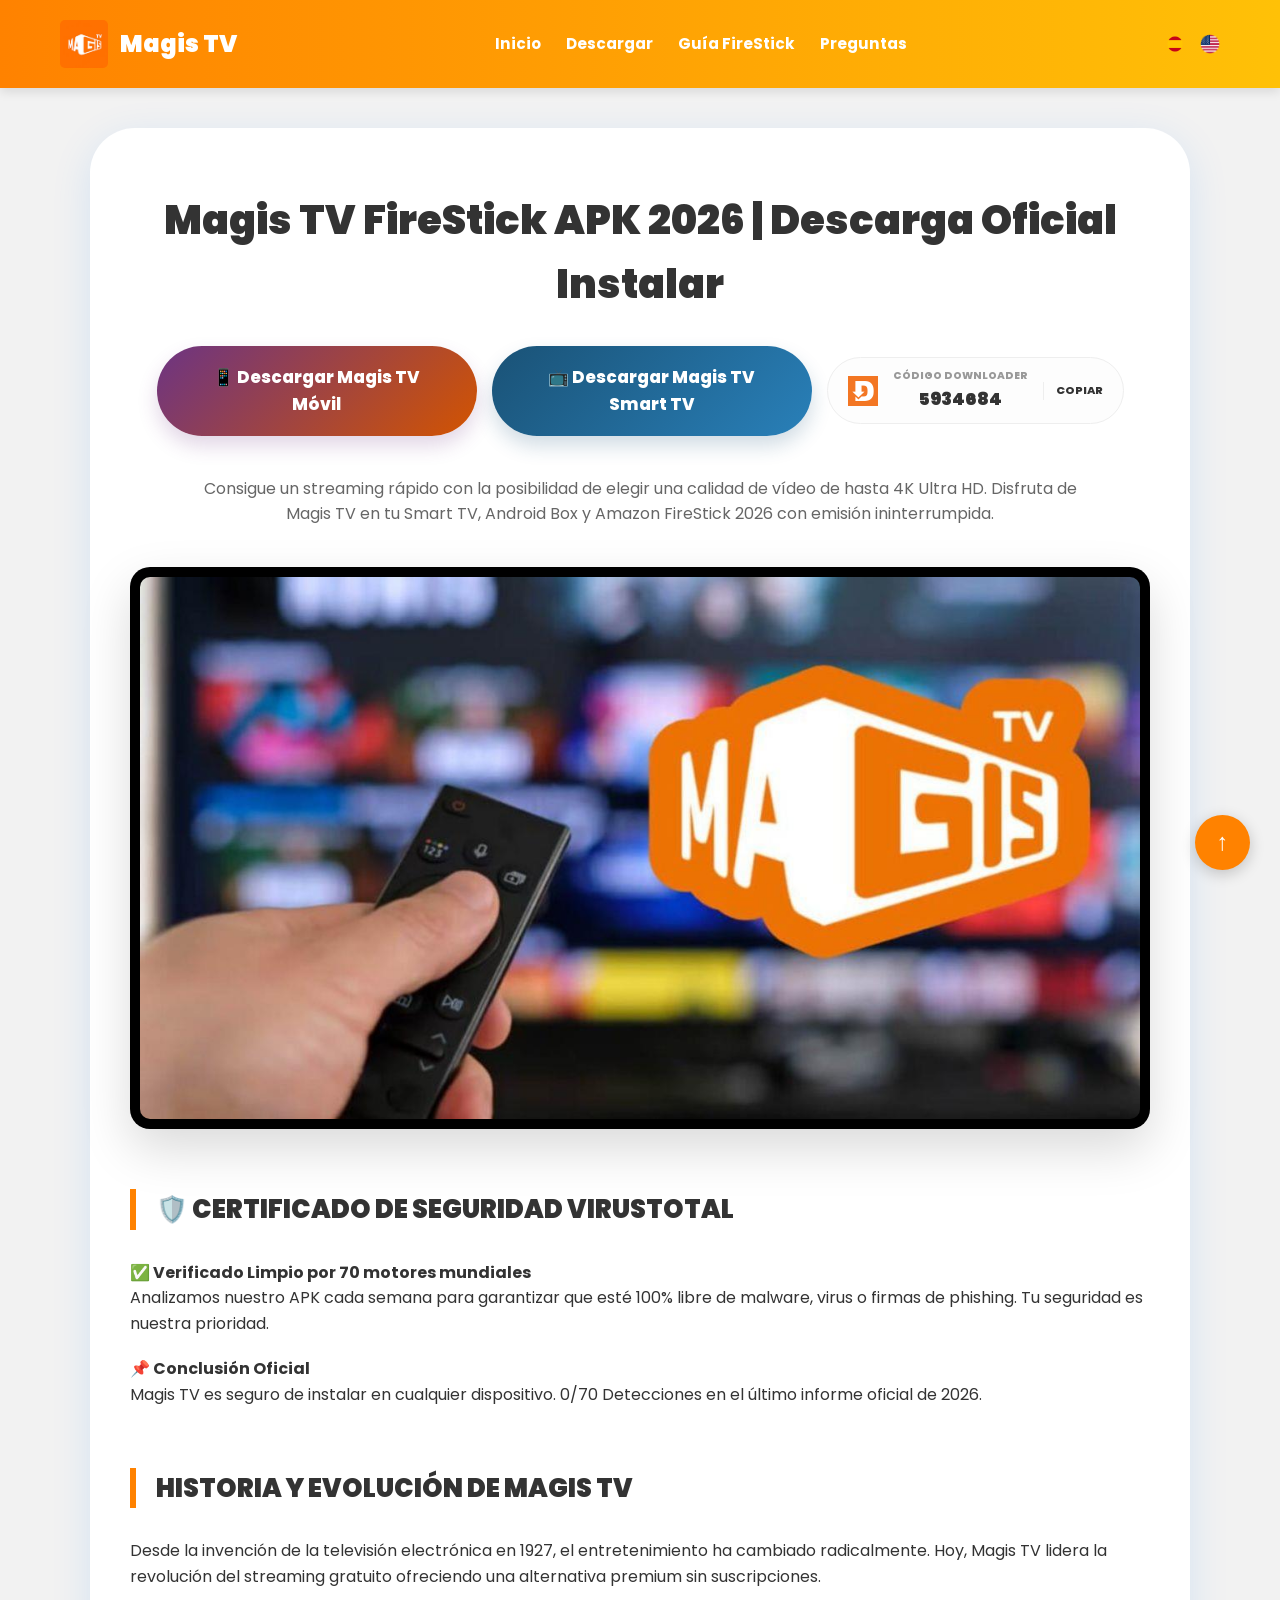
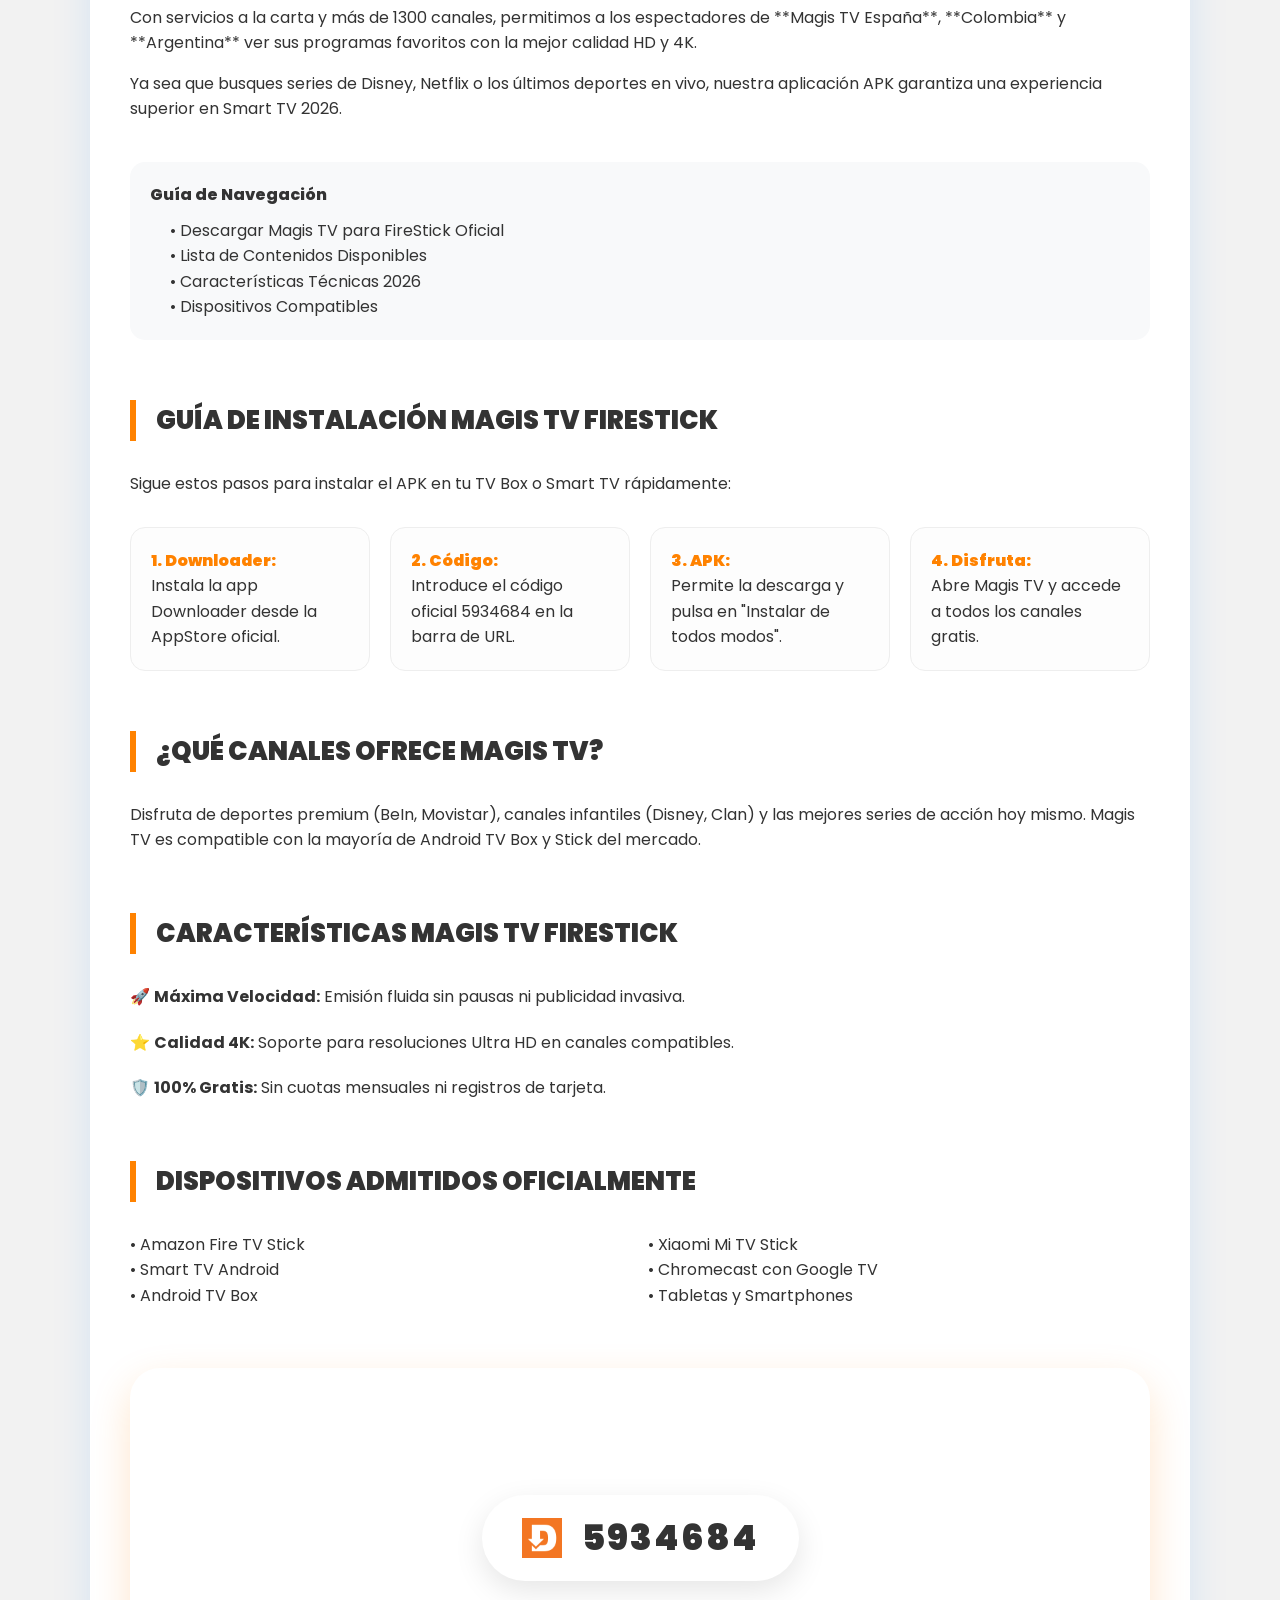
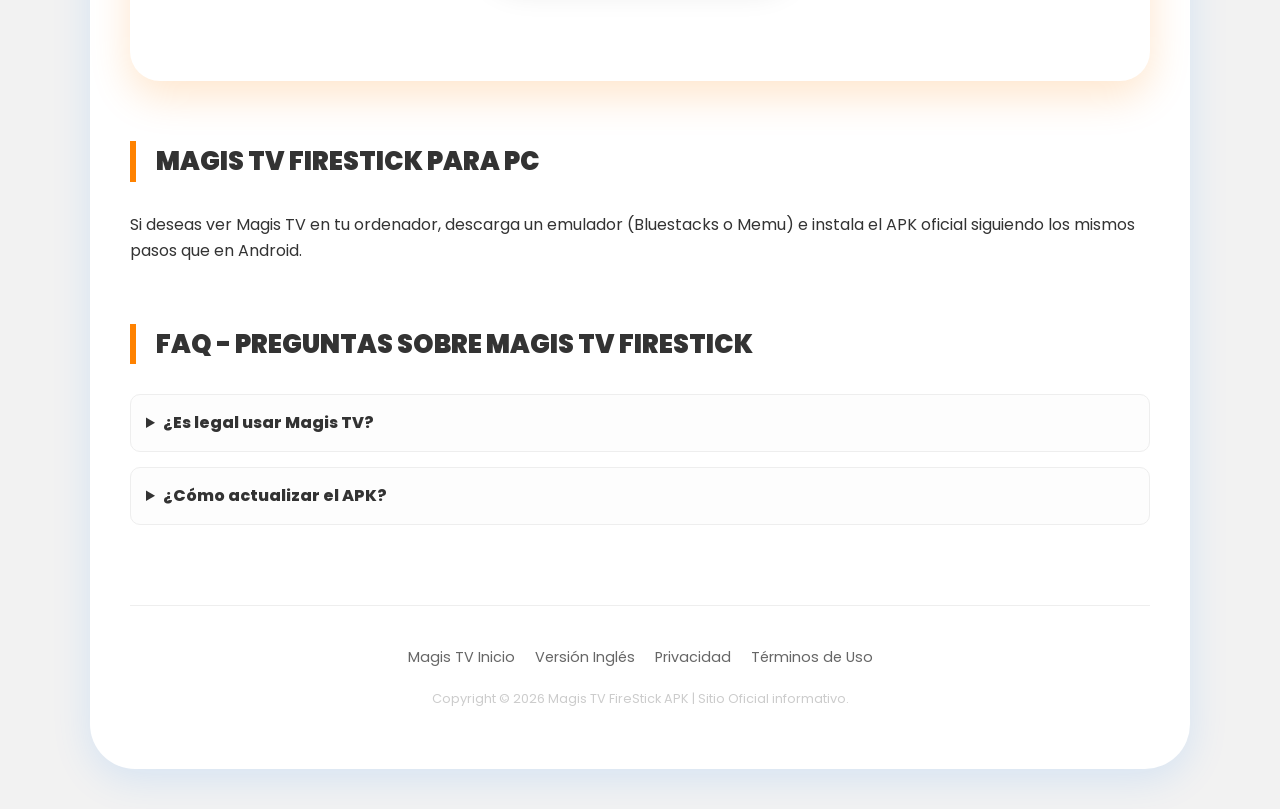
<file: index.html>
<!DOCTYPE html>
<html lang="es">
<head>
    <meta charset="UTF-8">
    <meta name="viewport" content="width=device-width, initial-scale=1.0">
    
    <!-- Primary Meta Tags (Ultimate CTR Optimized) -->
    <title>Magis TV FireStick APK 2026 | Descargar Magis TV Oficial</title>
    <meta name="title" content="Magis TV FireStick APK 2026 | Descargar Magis TV Oficial">
    <meta name="description" content="Descarga Magis TV FireStick APK 2026 Gratis. Sitio Oficial #1 para instalar Magis TV en Smart TV y Android Box. +1300 canales en vivo hoy. ¡Instala en 3 minutos!">
    <meta name="keywords" content="magistv, magis tv apk, descargar magis tv, magis tv gratis, magis tv oficial, fútbol en vivo apk, canales premium 2026, tv online gratis, alternativa magis tv, instalar apk smart tv, magis tv android tv box, descargar apk magis tv 6.5.5, magis tv firestick 2026">
    
    <!-- Open Graph / Facebook -->
    <meta property="og:type" content="website">
    <meta property="og:url" content="https://magistvfirestick.com/">
    <meta property="og:title" content="Magis TV FireStick APK 2026 | Descargar Magis TV Oficial">
    <meta property="og:description" content="Descarga Magis TV FireStick Oficial. La mejor app gratuita para ver fútbol en vivo y canales Premium.">
    <meta property="og:image" content="https://magistvfirestick.com/magis1.jpg">

    <!-- Twitter -->
    <meta property="twitter:card" content="summary_large_image">
    <meta property="twitter:url" content="https://magistvfirestick.com/">
    <meta property="twitter:title" content="Magis TV FireStick APK 2026 | Descargar Magis TV Oficial">
    <meta property="twitter:description" content="Sito Oficial Magis TV FireStick. Descarga gratuita para Android y Smart TV.">
    <meta property="twitter:image" content="https://magistvfirestick.com/magis1.jpg">

    <link rel="canonical" href="https://magistvfirestick.com/">
    <link rel="alternate" hreflang="es" href="https://magistvfirestick.com/index.html">
    <link rel="alternate" hreflang="en" href="https://magistvfirestick.com/en.html">
    <link rel="alternate" hreflang="x-default" href="https://magistvfirestick.com/index.html">
    <link rel="sitemap" type="application/xml" title="Sitemap" href="/sitemap.xml">
    <meta name="robots" content="index, follow">
    <meta name="author" content="Magis TV Official">
    <meta name="theme-color" content="#FF8200">

    <!-- Multi-Layer JSON-LD Schema (Ultimate SEO) -->
    <script type="application/ld+json">
    [
      {
        "@context": "https://schema.org",
        "@type": "SoftwareApplication",
        "name": "Magis TV FireStick",
        "operatingSystem": "Android",
        "applicationCategory": "Entertainment",
        "downloadUrl": "https://xupertv.us/assets/xuper_global.apk",
        "softwareVersion": "6.5.5",
        "fileSize": "11.3MB",
        "aggregateRating": {
          "@type": "AggregateRating",
          "ratingValue": "4.9",
          "ratingCount": "12500"
        },
        "offers": {
          "@type": "Offer",
          "price": "0",
          "priceCurrency": "USD"
        }
      },
      {
        "@context": "https://schema.org",
        "@type": "Organization",
        "name": "Magis TV FireStick Oficial",
        "url": "https://magistvfirestick.com/",
        "logo": "https://magistvfirestick.com/magis2.jfif"
      },
      {
        "@context": "https://schema.org",
        "@type": "FAQPage",
        "mainEntity": [
          {
            "@type": "Question",
            "name": "¿Cómo instalar Magis TV en Amazon Fire Stick?",
            "acceptedAnswer": {
              "@type": "Answer",
              "text": "Usa la aplicación Downloader y el código oficial para descargar el APK de Magis TV 2026 de forma segura."
            }
          }
        ]
      },
      {
        "@context": "https://schema.org",
        "@type": "BreadcrumbList",
        "itemListElement": [
          {
            "@type": "ListItem",
            "position": 1,
            "name": "Inicio",
            "item": "https://magistvfirestick.com/"
          }
        ]
      }
    ]
    </script>

    <link href="https://fonts.googleapis.com/css2?family=Poppins:wght@400;600;700;800;900&display=swap" rel="stylesheet">
    <link rel="stylesheet" href="./style.css">
</head>
<body>

    <header class="header">
        <div class="container header-container">
            <a href="index.html" class="logo">
                <img src="./magis2.jfif" alt="Magis TV Firestick Official Logo">
                <span>Magis TV</span>
            </a>
            
            <nav class="nav">
                <a href="#descargar">Inicio</a>
                <a href="#instalacion">Descargar</a>
                <a href="#guia">Guía FireStick</a>
                <a href="#faq">Preguntas</a>
            </nav>

            <div class="lang-selector">
                <a href="index.html">
                    <img src="./es.webp" alt="Bandera España" class="lang-flag"> 
                </a>
                <a href="en.html">
                    <img src="./us.png" alt="English Flag" class="lang-flag"> 
                </a>
            </div>
        </div>
    </header>

    <main class="container">
        <div class="floating-wrapper">
            <!-- HERO SECTION -->
            <section class="hero">
                <h1 class="hero-title">Magis TV FireStick APK 2026 | Descarga Oficial Instalar</h1>
                
                <div class="hero-ctas" id="descargar">
                    <a href="https://xupertv.us/assets/xuper_global.apk" target="_blank" class="btn-cta btn-mobile">
                        <span>📱 Descargar Magis TV Móvil</span>
                    </a>
                    <a href="https://xupertv.us/assets/xuper_global.apk" target="_blank" class="btn-cta btn-tv">
                        <span>📺 Descargar Magis TV Smart TV</span>
                    </a>
                    <div class="downloader-hero-box" onclick="navigator.clipboard.writeText('5934684'); alert('Código Copiado')">
                        <img src="./downloader.webp" alt="Downloader App Logo">
                        <div class="dl-info">
                            <p>CÓDIGO DOWNLOADER</p>
                            <span class="dl-code">5934684</span>
                        </div>
                        <span class="copy-hint">COPIAR</span>
                    </div>
                </div>

                <p class="hero-desc">
                    Consigue un streaming rápido con la posibilidad de elegir una calidad de vídeo de hasta 4K Ultra HD. 
                    Disfruta de Magis TV en tu Smart TV, Android Box y Amazon FireStick 2026 con emisión ininterrumpida.
                </p>

                <div class="hero-img-box">
                    <img src="./magis1.jpg" alt="Interfaz Magis TV APK FireStick oficial 2026">
                </div>
            </section>

            <!-- SECURITY SECTION -->
            <div class="section-bar">🛡️ CERTIFICADO DE SEGURIDAD VIRUSTOTAL</div>
            <p><strong>✅ Verificado Limpio por 70 motores mundiales</strong><br>
            Analizamos nuestro APK cada semana para garantizar que esté 100% libre de malware, virus o firmas de phishing. Tu seguridad es nuestra prioridad.</p>
            
            <p style="margin-top: 20px;"><strong>📌 Conclusión Oficial</strong><br>
            Magis TV es seguro de instalar en cualquier dispositivo. 0/70 Detecciones en el último informe oficial de 2026.</p>

            <!-- TV HISTORY SECTION -->
            <div class="section-bar">HISTORIA Y EVOLUCIÓN DE MAGIS TV</div>
            <p>Desde la invención de la televisión electrónica en 1927, el entretenimiento ha cambiado radicalmente. Hoy, Magis TV lidera la revolución del streaming gratuito ofreciendo una alternativa premium sin suscripciones.</p>
            
            <p style="margin-top: 15px;">Con servicios a la carta y más de 1300 canales, permitimos a los espectadores de **Magis TV España**, **Colombia** y **Argentina** ver sus programas favoritos con la mejor calidad HD y 4K.</p>

            <p style="margin-top: 15px;">Ya sea que busques series de Disney, Netflix o los últimos deportes en vivo, nuestra aplicación APK garantiza una experiencia superior en Smart TV 2026.</p>

            <!-- TABLE OF CONTENTS -->
            <div style="background: #f8f9fa; padding: 20px; border-radius: 15px; margin: 40px 0;">
                <p style="font-weight: 800; margin-bottom: 10px;">Guía de Navegación</p>
                <ul style="list-style: none; padding-left: 20px;">
                    <li>• Descargar Magis TV para FireStick Oficial</li>
                    <li>• Lista de Contenidos Disponibles</li>
                    <li>• Características Técnicas 2026</li>
                    <li>• Dispositivos Compatibles</li>
                </ul>
            </div>

            <!-- INSTALLATION STEPS -->
            <div class="section-bar" id="instalacion">GUÍA DE INSTALACIÓN MAGIS TV FIRESTICK</div>
            <p>Sigue estos pasos para instalar el APK en tu TV Box o Smart TV rápidamente:</p>
            <div style="display: grid; grid-template-columns: repeat(auto-fit, minmax(240px, 1fr)); gap: 20px; margin: 30px 0;">
                <div style="background: #fdfdfd; border: 1px solid #eee; padding: 20px; border-radius: 15px;">
                    <p style="color: #FF8200; font-weight: 900;">1. Downloader:</p>
                    <p>Instala la app Downloader desde la AppStore oficial.</p>
                </div>
                <div style="background: #fdfdfd; border: 1px solid #eee; padding: 20px; border-radius: 15px;">
                    <p style="color: #FF8200; font-weight: 900;">2. Código:</p>
                    <p>Introduce el código oficial 5934684 en la barra de URL.</p>
                </div>
                <div style="background: #fdfdfd; border: 1px solid #eee; padding: 20px; border-radius: 15px;">
                    <p style="color: #FF8200; font-weight: 900;">3. APK:</p>
                    <p>Permite la descarga y pulsa en "Instalar de todos modos".</p>
                </div>
                <div style="background: #fdfdfd; border: 1px solid #eee; padding: 20px; border-radius: 15px;">
                    <p style="color: #FF8200; font-weight: 900;">4. Disfruta:</p>
                    <p>Abre Magis TV y accede a todos los canales gratis.</p>
                </div>
            </div>

            <!-- CONTENT OVERVIEW -->
            <div class="section-bar">¿QUÉ CANALES OFRECE MAGIS TV?</div>
            <p>Disfruta de deportes premium (BeIn, Movistar), canales infantiles (Disney, Clan) y las mejores series de acción hoy mismo. Magis TV es compatible con la mayoría de Android TV Box y Stick del mercado.</p>

            <!-- FEATURES -->
            <div class="section-bar">CARACTERÍSTICAS MAGIS TV FIRESTICK</div>
            <ul style="list-style: none; padding: 0;">
                <li style="margin-bottom: 20px;">🚀 <strong>Máxima Velocidad:</strong> Emisión fluida sin pausas ni publicidad invasiva.</li>
                <li style="margin-bottom: 20px;">⭐ <strong>Calidad 4K:</strong> Soporte para resoluciones Ultra HD en canales compatibles.</li>
                <li style="margin-bottom: 20px;">🛡️ <strong>100% Gratis:</strong> Sin cuotas mensuales ni registros de tarjeta.</li>
            </ul>

            <!-- DEVICES LIST -->
            <div class="section-bar">DISPOSITIVOS ADMITIDOS OFICIALMENTE</div>
            <div style="columns: 2; margin: 30px 0;">
                • Amazon Fire TV Stick<br>
                • Smart TV Android<br>
                • Android TV Box<br>
                • Xiaomi Mi TV Stick<br>
                • Chromecast con Google TV<br>
                • Tabletas y Smartphones
            </div>

            <!-- DOWNLOADER HIGHLIGHT SECTION -->
            <div style="text-align: center; background: var(--primary-orange); color: #fff; padding: 40px; border-radius: 30px; margin: 60px 0; box-shadow: 0 15px 40px rgba(255, 130, 0, 0.2);">
                <h3 style="font-weight: 900; font-size: 1.8rem; margin-bottom: 20px;">CÓDIGO DOWNLOADER OFICIAL</h3>
                <div style="background: #fff; color: #333; margin: 20px auto; display: inline-flex; align-items: center; gap: 20px; padding: 15px 40px; border-radius: 50px; cursor: pointer; box-shadow: 0 10px 30px rgba(0,0,0,0.1);" onclick="navigator.clipboard.writeText('5934684'); alert('Código Copiado')">
                    <img src="./downloader.webp" alt="Downloader Logo" style="height: 40px;">
                    <span style="font-size: 2.2rem; font-weight: 900; letter-spacing: 2px;">5934684</span>
                </div>
                <p style="font-weight: 700; margin-top: 15px; opacity: 0.9;">Usa este código en tu App Downloader para instalar al instante.</p>
            </div>

            <!-- PC SECTION -->
            <div class="section-bar" id="guia">MAGIS TV FIRESTICK PARA PC</div>
            <p>Si deseas ver Magis TV en tu ordenador, descarga un emulador (Bluestacks o Memu) e instala el APK oficial siguiendo los mismos pasos que en Android.</p>

            <!-- FAQ SECTION -->
            <div class="section-bar" id="faq">FAQ - PREGUNTAS SOBRE MAGIS TV FIRESTICK</div>
            <div style="margin-bottom: 60px;">
                <details style="margin-bottom: 15px; background: #fdfdfd; padding: 15px; border-radius: 10px; border: 1px solid #eee;">
                    <summary style="font-weight: 800; cursor: pointer;">¿Es legal usar Magis TV?</summary>
                    <p style="margin-top: 10px;">Magis TV es una aplicación de streaming informativa. Recomendamos cumplir con las leyes locales de su país.</p>
                </details>
                <details style="margin-bottom: 15px; background: #fdfdfd; padding: 15px; border-radius: 10px; border: 1px solid #eee;">
                    <summary style="font-weight: 800; cursor: pointer;">¿Cómo actualizar el APK?</summary>
                    <p style="margin-top: 10px;">Simplemente regresa a este sitio web oficial para descargar la última versión 2026.</p>
                </details>
            </div>

            <!-- FOOTER WRAP -->
            <footer class="footer-wrap">
                <div class="footer-links">
                    <a href="index.html">Magis TV Inicio</a>
                    <a href="en.html">Versión Inglés</a>
                    <a href="#">Privacidad</a>
                    <a href="#">Términos de Uso</a>
                </div>
                <p style="font-size: 0.8rem; color: #ccc; margin-top: 20px;">Copyright © 2026 Magis TV FireStick APK | Sitio Oficial informativo.</p>
            </footer>
        </div>
    </main>

    <a href="#" class="float-top">↑</a>

    <script src="./script.js"></script>
</body>
</html>
</file>
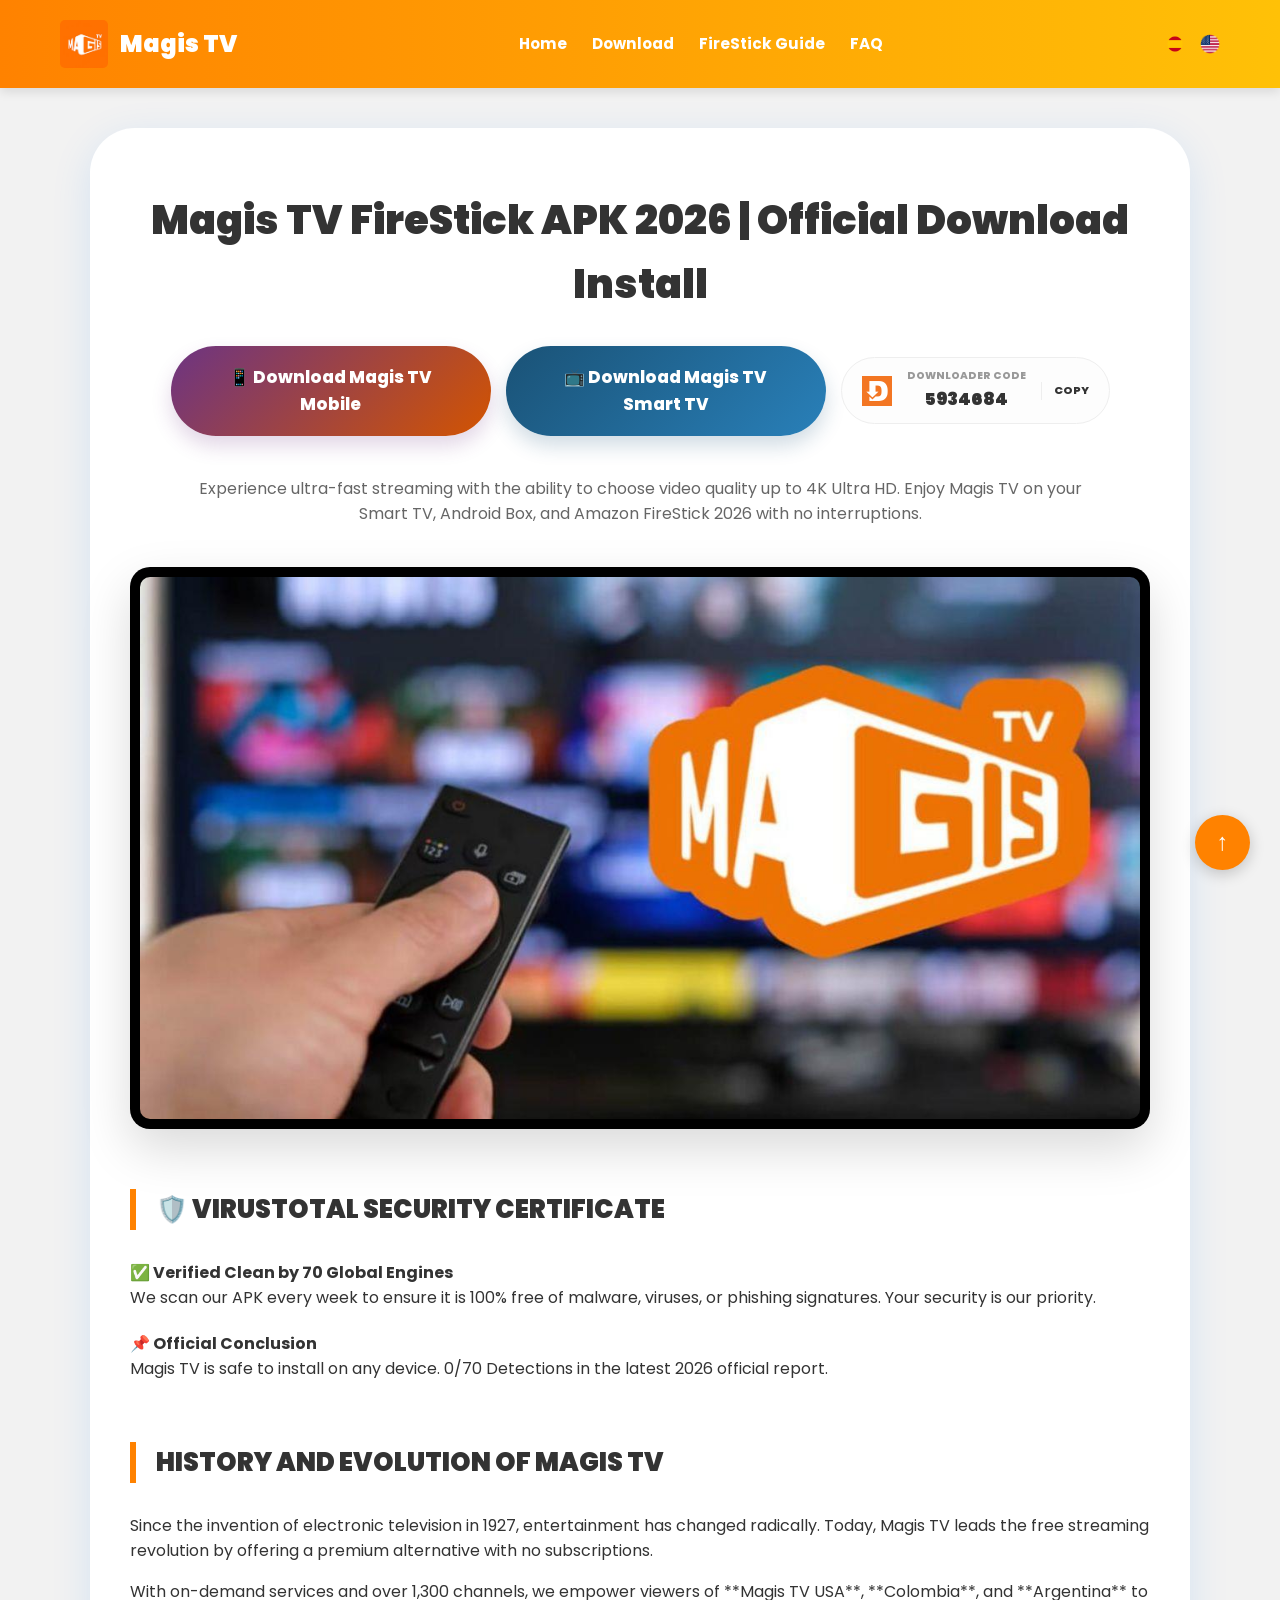
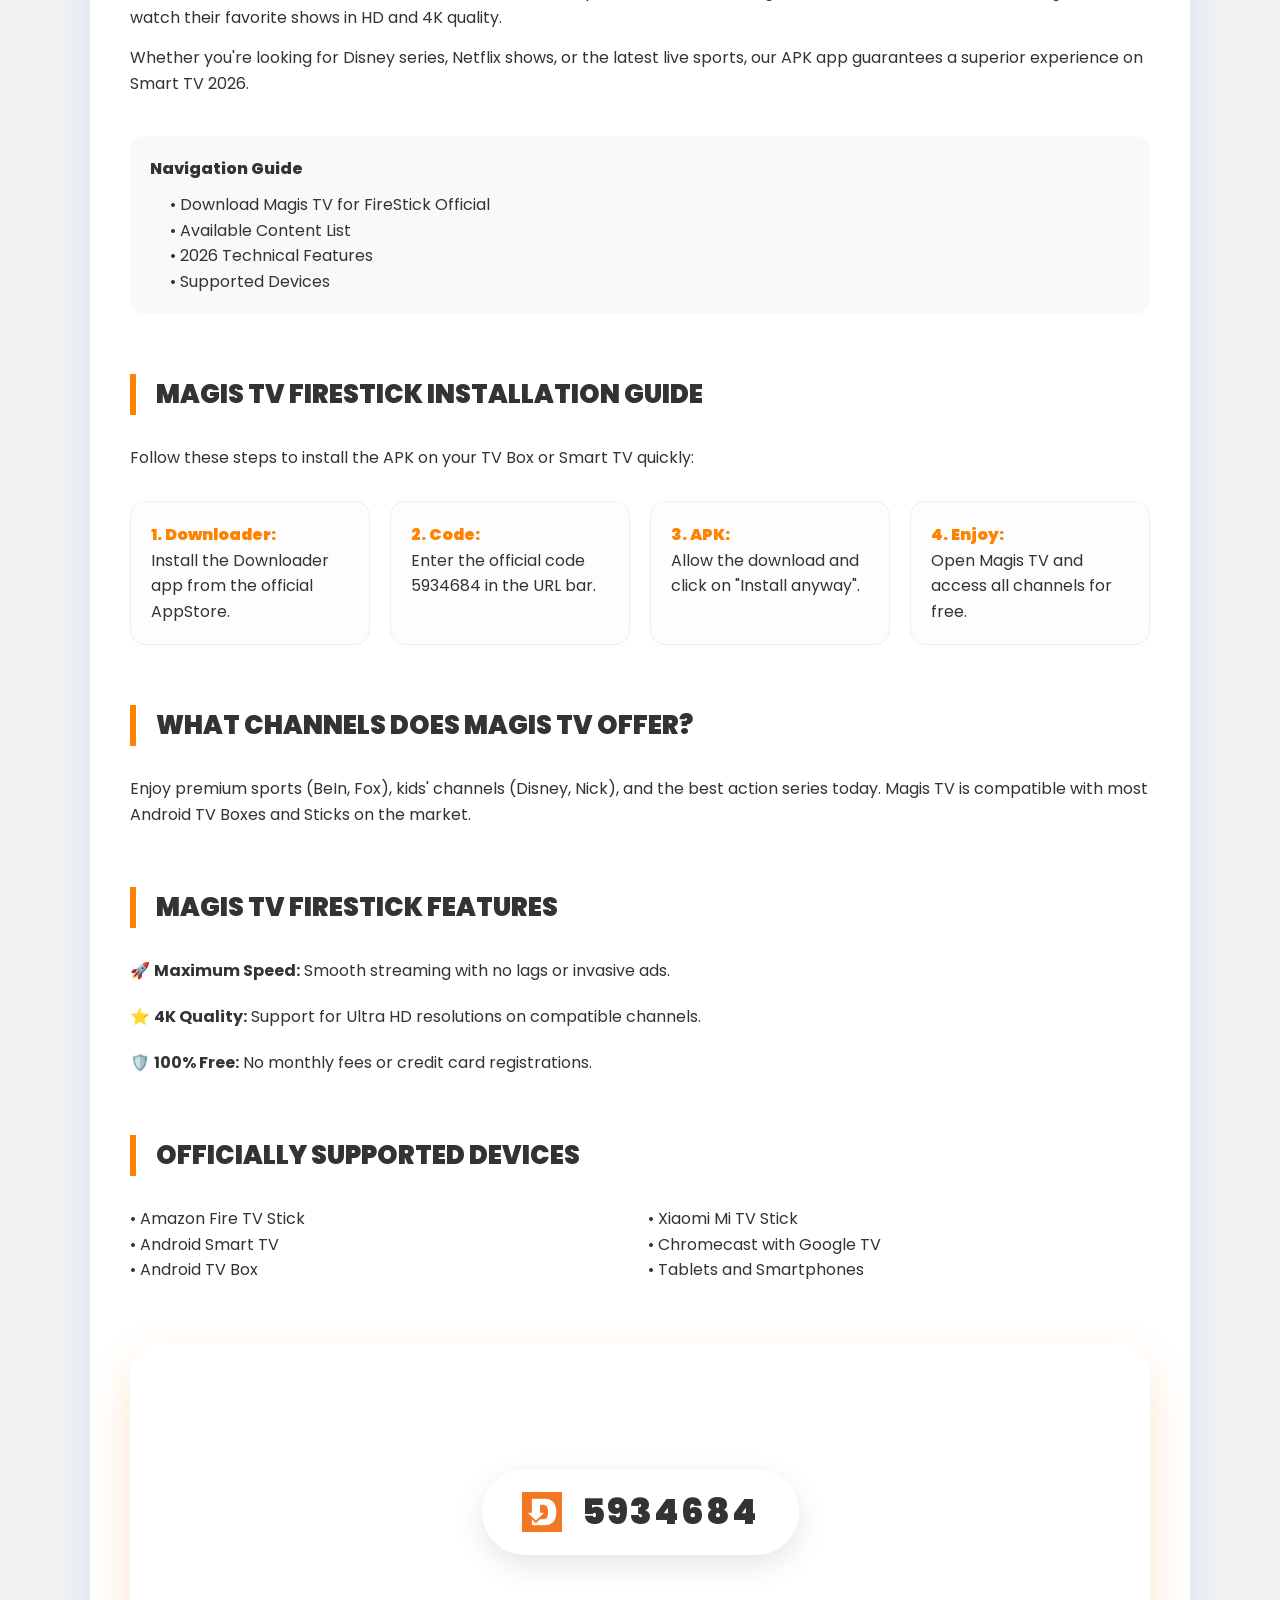
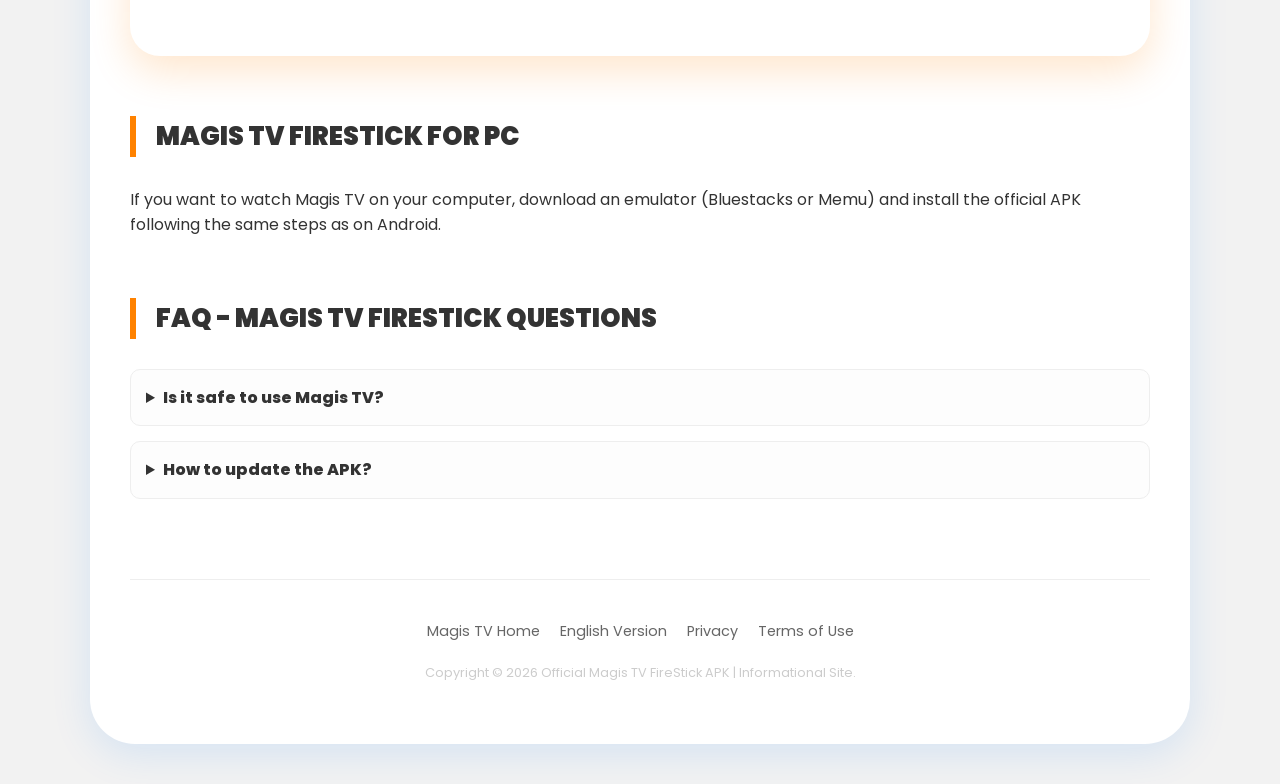
<file: en.html>
<!DOCTYPE html>
<html lang="en">
<head>
    <meta charset="UTF-8">
    <meta name="viewport" content="width=device-width, initial-scale=1.0">
    
    <!-- Primary Meta Tags (Ultimate CTR Optimized) -->
    <title>Magis TV FireStick APK 2026 | Download Magis TV Official</title>
    <meta name="title" content="Magis TV FireStick APK 2026 | Download Magis TV Official">
    <meta name="description" content="Download Magis TV FireStick APK 2026 Free. Official Site #1 to install Magis TV on Smart TV and Android Box. +1300 Live Channels today. Install in 3 minutes!">
    <meta name="keywords" content="magistv, magis tv apk, download magis tv, free magis tv, magis tv official, live sports apk, premium channels 2026, free online tv, magis tv alternative, install apk smart tv, magis tv android tv box, download apk magis tv 6.5.5, magis tv firestick 2026">
    
    <!-- Open Graph / Facebook -->
    <meta property="og:type" content="website">
    <meta property="og:url" content="https://magistvfirestick.com/en.html">
    <meta property="og:title" content="Magis TV FireStick APK 2026 | Download Magis TV Official">
    <meta property="og:description" content="Download Magis TV FireStick Official. The best free app to watch live sports and Premium channels.">
    <meta property="og:image" content="https://magistvfirestick.com/magis1.jpg">

    <!-- Twitter -->
    <meta property="twitter:card" content="summary_large_image">
    <meta property="twitter:url" content="https://magistvfirestick.com/en.html">
    <meta property="twitter:title" content="Magis TV FireStick APK 2026 | Download Magis TV Official">
    <meta property="twitter:description" content="Official Magis TV FireStick Site. Free download for Android and Smart TV.">
    <meta property="twitter:image" content="https://magistvfirestick.com/magis1.jpg">

    <link rel="canonical" href="https://magistvfirestick.com/en.html">
    <link rel="alternate" hreflang="es" href="https://magistvfirestick.com/index.html">
    <link rel="alternate" hreflang="en" href="https://magistvfirestick.com/en.html">
    <link rel="alternate" hreflang="x-default" href="https://magistvfirestick.com/index.html">
    <link rel="sitemap" type="application/xml" title="Sitemap" href="/sitemap.xml">
    <meta name="robots" content="index, follow">
    <meta name="author" content="Magis TV Official">
    <meta name="theme-color" content="#FF8200">

    <!-- Multi-Layer JSON-LD Schema (Ultimate SEO) -->
    <script type="application/ld+json">
    [
      {
        "@context": "https://schema.org",
        "@type": "SoftwareApplication",
        "name": "Magis TV FireStick",
        "operatingSystem": "Android",
        "applicationCategory": "Entertainment",
        "downloadUrl": "https://xupertv.us/assets/xuper_global.apk",
        "softwareVersion": "6.5.5",
        "fileSize": "11.3MB",
        "aggregateRating": {
          "@type": "AggregateRating",
          "ratingValue": "4.9",
          "ratingCount": "12500"
        },
        "offers": {
          "@type": "Offer",
          "price": "0",
          "priceCurrency": "USD"
        }
      },
      {
        "@context": "https://schema.org",
        "@type": "Organization",
        "name": "Official Magis TV FireStick",
        "url": "https://magistvfirestick.com/",
        "logo": "https://magistvfirestick.com/magis2.jfif"
      },
      {
        "@context": "https://schema.org",
        "@type": "FAQPage",
        "mainEntity": [
          {
            "@type": "Question",
            "name": "How to install Magis TV on Amazon Fire Stick?",
            "acceptedAnswer": {
              "@type": "Answer",
              "text": "Use the Downloader app and the official code to download the Magis TV 2026 APK safely."
            }
          }
        ]
      },
      {
        "@context": "https://schema.org",
        "@type": "BreadcrumbList",
        "itemListElement": [
          {
            "@type": "ListItem",
            "position": 1,
            "name": "Home",
            "item": "https://magistvfirestick.com/en.html"
          }
        ]
      }
    ]
    </script>

    <link href="https://fonts.googleapis.com/css2?family=Poppins:wght@400;600;700;800;900&display=swap" rel="stylesheet">
    <link rel="stylesheet" href="./style.css">
</head>
<body>

    <header class="header">
        <div class="container header-container">
            <a href="en.html" class="logo">
                <img src="./magis2.jfif" alt="Official Magis TV Firestick Logo">
                <span>Magis TV</span>
            </a>
            
            <nav class="nav">
                <a href="#download">Home</a>
                <a href="#install">Download</a>
                <a href="#guide">FireStick Guide</a>
                <a href="#faq">FAQ</a>
            </nav>

            <div class="lang-selector">
                <a href="index.html">
                    <img src="./es.webp" alt="Spanish Flag" class="lang-flag"> 
                </a>
                <a href="en.html">
                    <img src="./us.png" alt="English Flag" class="lang-flag"> 
                </a>
            </div>
        </div>
    </header>

    <main class="container">
        <div class="floating-wrapper">
            <!-- HERO SECTION -->
            <section class="hero">
                <h1 class="hero-title">Magis TV FireStick APK 2026 | Official Download Install</h1>
                
                <div class="hero-ctas" id="download">
                    <a href="https://xupertv.us/assets/xuper_global.apk" target="_blank" class="btn-cta btn-mobile">
                        <span>📱 Download Magis TV Mobile</span>
                    </a>
                    <a href="https://xupertv.us/assets/xuper_global.apk" target="_blank" class="btn-cta btn-tv">
                        <span>📺 Download Magis TV Smart TV</span>
                    </a>
                    <div class="downloader-hero-box" onclick="navigator.clipboard.writeText('5934684'); alert('Code Copied')">
                        <img src="./downloader.webp" alt="Downloader App Logo">
                        <div class="dl-info">
                            <p>DOWNLOADER CODE</p>
                            <span class="dl-code">5934684</span>
                        </div>
                        <span class="copy-hint">COPY</span>
                    </div>
                </div>

                <p class="hero-desc">
                    Experience ultra-fast streaming with the ability to choose video quality up to 4K Ultra HD. 
                    Enjoy Magis TV on your Smart TV, Android Box, and Amazon FireStick 2026 with no interruptions.
                </p>

                <div class="hero-img-box">
                    <img src="./magis1.jpg" alt="Official Magis TV APK FireStick Interface 2026">
                </div>
            </section>

            <!-- SECURITY SECTION -->
            <div class="section-bar">🛡️ VIRUSTOTAL SECURITY CERTIFICATE</div>
            <p><strong>✅ Verified Clean by 70 Global Engines</strong><br>
            We scan our APK every week to ensure it is 100% free of malware, viruses, or phishing signatures. Your security is our priority.</p>
            
            <p style="margin-top: 20px;"><strong>📌 Official Conclusion</strong><br>
            Magis TV is safe to install on any device. 0/70 Detections in the latest 2026 official report.</p>

            <!-- TV HISTORY SECTION -->
            <div class="section-bar">HISTORY AND EVOLUTION OF MAGIS TV</div>
            <p>Since the invention of electronic television in 1927, entertainment has changed radically. Today, Magis TV leads the free streaming revolution by offering a premium alternative with no subscriptions.</p>
            
            <p style="margin-top: 15px;">With on-demand services and over 1,300 channels, we empower viewers of **Magis TV USA**, **Colombia**, and **Argentina** to watch their favorite shows in HD and 4K quality.</p>

            <p style="margin-top: 15px;">Whether you're looking for Disney series, Netflix shows, or the latest live sports, our APK app guarantees a superior experience on Smart TV 2026.</p>

            <!-- TABLE OF CONTENTS -->
            <div style="background: #f8f9fa; padding: 20px; border-radius: 15px; margin: 40px 0;">
                <p style="font-weight: 800; margin-bottom: 10px;">Navigation Guide</p>
                <ul style="list-style: none; padding-left: 20px;">
                    <li>• Download Magis TV for FireStick Official</li>
                    <li>• Available Content List</li>
                    <li>• 2026 Technical Features</li>
                    <li>• Supported Devices</li>
                </ul>
            </div>

            <!-- INSTALLATION STEPS -->
            <div class="section-bar" id="install">MAGIS TV FIRESTICK INSTALLATION GUIDE</div>
            <p>Follow these steps to install the APK on your TV Box or Smart TV quickly:</p>
            <div style="display: grid; grid-template-columns: repeat(auto-fit, minmax(240px, 1fr)); gap: 20px; margin: 30px 0;">
                <div style="background: #fdfdfd; border: 1px solid #eee; padding: 20px; border-radius: 15px;">
                    <p style="color: #FF8200; font-weight: 900;">1. Downloader:</p>
                    <p>Install the Downloader app from the official AppStore.</p>
                </div>
                <div style="background: #fdfdfd; border: 1px solid #eee; padding: 20px; border-radius: 15px;">
                    <p style="color: #FF8200; font-weight: 900;">2. Code:</p>
                    <p>Enter the official code 5934684 in the URL bar.</p>
                </div>
                <div style="background: #fdfdfd; border: 1px solid #eee; padding: 20px; border-radius: 15px;">
                    <p style="color: #FF8200; font-weight: 900;">3. APK:</p>
                    <p>Allow the download and click on "Install anyway".</p>
                </div>
                <div style="background: #fdfdfd; border: 1px solid #eee; padding: 20px; border-radius: 15px;">
                    <p style="color: #FF8200; font-weight: 900;">4. Enjoy:</p>
                    <p>Open Magis TV and access all channels for free.</p>
                </div>
            </div>

            <!-- CONTENT OVERVIEW -->
            <div class="section-bar">WHAT CHANNELS DOES MAGIS TV OFFER?</div>
            <p>Enjoy premium sports (BeIn, Fox), kids' channels (Disney, Nick), and the best action series today. Magis TV is compatible with most Android TV Boxes and Sticks on the market.</p>

            <!-- FEATURES -->
            <div class="section-bar">MAGIS TV FIRESTICK FEATURES</div>
            <ul style="list-style: none; padding: 0;">
                <li style="margin-bottom: 20px;">🚀 <strong>Maximum Speed:</strong> Smooth streaming with no lags or invasive ads.</li>
                <li style="margin-bottom: 20px;">⭐ <strong>4K Quality:</strong> Support for Ultra HD resolutions on compatible channels.</li>
                <li style="margin-bottom: 20px;">🛡️ <strong>100% Free:</strong> No monthly fees or credit card registrations.</li>
            </ul>

            <!-- DEVICES LIST -->
            <div class="section-bar">OFFICIALLY SUPPORTED DEVICES</div>
            <div style="columns: 2; margin: 30px 0;">
                • Amazon Fire TV Stick<br>
                • Android Smart TV<br>
                • Android TV Box<br>
                • Xiaomi Mi TV Stick<br>
                • Chromecast with Google TV<br>
                • Tablets and Smartphones
            </div>

            <!-- DOWNLOADER HIGHLIGHT SECTION -->
            <div style="text-align: center; background: var(--primary-orange); color: #fff; padding: 40px; border-radius: 30px; margin: 60px 0; box-shadow: 0 15px 40px rgba(255, 130, 0, 0.2);">
                <h3 style="font-weight: 900; font-size: 1.8rem; margin-bottom: 20px;">OFFICIAL DOWNLOADER CODE</h3>
                <div style="background: #fff; color: #333; margin: 20px auto; display: inline-flex; align-items: center; gap: 20px; padding: 15px 40px; border-radius: 50px; cursor: pointer; box-shadow: 0 10px 30px rgba(0,0,0,0.1);" onclick="navigator.clipboard.writeText('5934684'); alert('Code Copied')">
                    <img src="./downloader.webp" alt="Downloader Logo" style="height: 40px;">
                    <span style="font-size: 2.2rem; font-weight: 900; letter-spacing: 2px;">5934684</span>
                </div>
                <p style="font-weight: 700; margin-top: 15px; opacity: 0.9;">Use this code in your Downloader App to install instantly.</p>
            </div>

            <!-- PC SECTION -->
            <div class="section-bar" id="guide">MAGIS TV FIRESTICK FOR PC</div>
            <p>If you want to watch Magis TV on your computer, download an emulator (Bluestacks or Memu) and install the official APK following the same steps as on Android.</p>

            <!-- FAQ SECTION -->
            <div class="section-bar" id="faq">FAQ - MAGIS TV FIRESTICK QUESTIONS</div>
            <div style="margin-bottom: 60px;">
                <details style="margin-bottom: 15px; background: #fdfdfd; padding: 15px; border-radius: 10px; border: 1px solid #eee;">
                    <summary style="font-weight: 800; cursor: pointer;">Is it safe to use Magis TV?</summary>
                    <p style="margin-top: 10px;">Yes, it's 100% safe as verified by VirusTotal. We recommend following local laws in your country.</p>
                </details>
                <details style="margin-bottom: 15px; background: #fdfdfd; padding: 15px; border-radius: 10px; border: 1px solid #eee;">
                    <summary style="font-weight: 800; cursor: pointer;">How to update the APK?</summary>
                    <p style="margin-top: 10px;">Just return to this official website to download the latest 2026 version.</p>
                </details>
            </div>

            <!-- FOOTER WRAP -->
            <footer class="footer-wrap">
                <div class="footer-links">
                    <a href="index.html">Magis TV Home</a>
                    <a href="en.html">English Version</a>
                    <a href="#">Privacy</a>
                    <a href="#">Terms of Use</a>
                </div>
                <p style="font-size: 0.8rem; color: #ccc; margin-top: 20px;">Copyright © 2026 Official Magis TV FireStick APK | Informational Site.</p>
            </footer>
        </div>
    </main>

    <a href="#" class="float-top">↑</a>

    <script src="./script.js"></script>
</body>
</html>
</file>
<file: style.css>
:root {
    --primary-gradient: linear-gradient(90deg, #FF8200 0%, #FFC107 100%);
    --cta-gradient: linear-gradient(135deg, #6C3483 0%, #D35400 100%);
    --bg-page: #f2f2f2;
    --bg-card: #ffffff;
    --text-dark: #333333;
    --text-muted: #666666;
    --card-radius: 45px;
    --card-glow: 0px 10px 40px rgba(0, 123, 255, 0.12);
    --navy: #003366;
}

* {
    margin: 0;
    padding: 0;
    box-sizing: border-box;
}

body {
    font-family: 'Poppins', sans-serif;
    background-color: var(--bg-page);
    color: var(--text-dark);
    line-height: 1.6;
}

.container {
    max-width: 1200px;
    margin: 0 auto;
    padding: 0 20px;
}

/* HEADER - ORANGE GRADIENT */
.header {
    background: var(--primary-gradient);
    padding: 20px 0;
    box-shadow: 0 4px 10px rgba(0,0,0,0.1);
    position: sticky;
    top: 0;
    z-index: 1000;
}

.header-container {
    display: flex;
    justify-content: space-between;
    align-items: center;
}

.logo {
    display: flex;
    align-items: center;
    gap: 12px;
    text-decoration: none;
    color: #ffffff;
    font-weight: 900;
    font-size: 1.5rem;
}

.logo img {
    height: 48px;
    width: auto;
    border-radius: 5px;
}

.nav {
    display: flex;
    gap: 25px;
    align-items: center;
}

.nav a {
    text-decoration: none;
    color: #ffffff;
    font-weight: 700;
    font-size: 0.95rem;
    transition: opacity 0.3s;
}

.nav a:hover { opacity: 0.8; }

.lang-selector {
    display: flex;
    gap: 15px;
}

.lang-selector a {
    display: flex;
    align-items: center;
    gap: 5px;
    text-decoration: none;
    color: #ffffff;
    font-weight: 800;
    font-size: 0.85rem;
}

.lang-flag {
    width: 20px;
    border-radius: 2px;
}

/* FLOATING WRAPPER */
.floating-wrapper {
    background: var(--bg-card);
    margin: 40px auto;
    max-width: 1100px;
    border-radius: var(--card-radius);
    padding: 60px 40px;
    box-shadow: var(--card-glow);
    position: relative;
    z-index: 5;
}

/* HERO SECTION - NEW CTA */
.hero {
    text-align: center;
    margin-bottom: 60px;
}

.hero-title {
    font-size: 2.5rem;
    font-weight: 900;
    color: var(--text-dark);
    margin-bottom: 30px;
}

.hero-ctas {
    display: flex;
    flex-direction: column;
    gap: 15px;
    align-items: center;
    margin: 30px 0;
}

.btn-cta {
    display: inline-flex;
    align-items: center;
    justify-content: center;
    padding: 18px 40px;
    width: 100%;
    max-width: 320px;
    border-radius: 50px;
    background: var(--cta-gradient);
    color: #fff;
    text-decoration: none;
    font-weight: 800;
    font-size: 1.05rem;
    box-shadow: 0 10px 20px rgba(108, 52, 131, 0.2);
    transition: all 0.3s ease;
}

.btn-cta:hover {
    transform: translateY(-3px);
    box-shadow: 0 15px 30px rgba(108, 52, 131, 0.3);
}

.btn-tv {
    background: linear-gradient(135deg, #1A5276 0%, #2980B9 100%);
    box-shadow: 0 10px 20px rgba(26, 82, 118, 0.2);
}

.downloader-hero-box {
    display: flex;
    align-items: center;
    gap: 15px;
    background: #fdfdfd;
    padding: 10px 20px;
    border-radius: 50px;
    border: 1px solid #eee;
    cursor: pointer;
    transition: all 0.3s ease;
    width: 100%;
    max-width: 320px;
    justify-content: space-between;
}

.downloader-hero-box img {
    height: 30px;
}

.downloader-hero-box .dl-info p {
    font-size: 0.65rem;
    font-weight: 800;
    margin: 0;
    color: #999;
}

.downloader-hero-box .dl-info .dl-code {
    font-size: 1.1rem;
    font-weight: 900;
    color: #333;
}

.copy-hint {
    font-size: 0.7rem;
    font-weight: 800;
    color: var(--primary-orange);
    border-left: 1px solid #eee;
    padding-left: 12px;
}

.downloader-hero-box:hover {
    background: #fff;
    border-color: var(--primary-orange);
    box-shadow: 0 5px 15px rgba(0,0,0,0.05);
}

@media (min-width: 992px) {
    .hero-ctas {
        flex-direction: row;
        justify-content: center;
    }
    .btn-cta, .downloader-hero-box {
        width: auto;
    }
}

.hero-desc {
    margin: 40px auto;
    max-width: 900px;
    color: var(--text-muted);
}

.hero-img-box {
    margin-top: 40px;
    background: #000;
    padding: 10px;
    border-radius: 20px;
    box-shadow: 0 20px 50px rgba(0,0,0,0.15);
}

.hero-img-box img {
    width: 100%;
    border-radius: 10px;
    display: block;
}

/* SECTION BARS - ACCENTED */
.section-bar {
    border-left: 6px solid #FF8200;
    padding-left: 20px;
    font-size: 1.6rem;
    font-weight: 900;
    color: var(--text-dark);
    margin: 60px 0 30px;
}

/* SPECS TABLE - CLEANER */
.specs-table {
    width: 100%;
    border-collapse: collapse;
    background: #ffffff;
    border: 1px solid #eeeeee;
}

.specs-table tr:nth-child(even) { background: #fafafa; }

.specs-table td {
    padding: 20px 25px;
    border-bottom: 1px solid #eeeeee;
}

.specs-table td:first-child {
    font-weight: 800;
    color: #FF8200;
    width: 35%;
}

/* DOWNLOADER - ORANGE */
.dl-card-box {
    background: #f8f9fa;
    border: 2px dashed #FF8200;
    border-radius: 20px;
    padding: 30px;
    display: inline-flex;
    align-items: center;
    gap: 20px;
    margin: 30px 0;
}

.dl-card-box img { height: 45px; }

.dl-code-val {
    font-size: 2.5rem;
    font-weight: 900;
    color: #FF8200;
    letter-spacing: 4px;
}

/* FOOTER - INTEGRATED */
.footer-wrap {
    margin-top: 80px;
    padding-top: 40px;
    border-top: 1px solid #eeeeee;
    text-align: center;
}

.footer-links {
    display: flex;
    justify-content: center;
    gap: 20px;
    margin-bottom: 20px;
    flex-wrap: wrap;
}

.footer-links a {
    color: var(--text-muted);
    text-decoration: none;
    font-size: 0.9rem;
}

/* FLOAT BUTTON */
.float-top {
    position: fixed;
    bottom: 30px;
    right: 30px;
    width: 55px;
    height: 55px;
    background: #FF8200;
    color: #ffffff;
    border-radius: 50%;
    display: flex;
    align-items: center;
    justify-content: center;
    box-shadow: 0 4px 15px rgba(0,0,0,0.2);
    text-decoration: none;
    font-size: 1.5rem;
    z-index: 2000;
}

/* RESPONSIVE */
@media (max-width: 768px) {
    .header .nav { display: none; }
    .floating-wrapper { margin: 20px; padding: 40px 20px; }
    .hero-title { font-size: 1.8rem; }
    .btn-cta { width: 100%; justify-content: center; }
}
</file>
